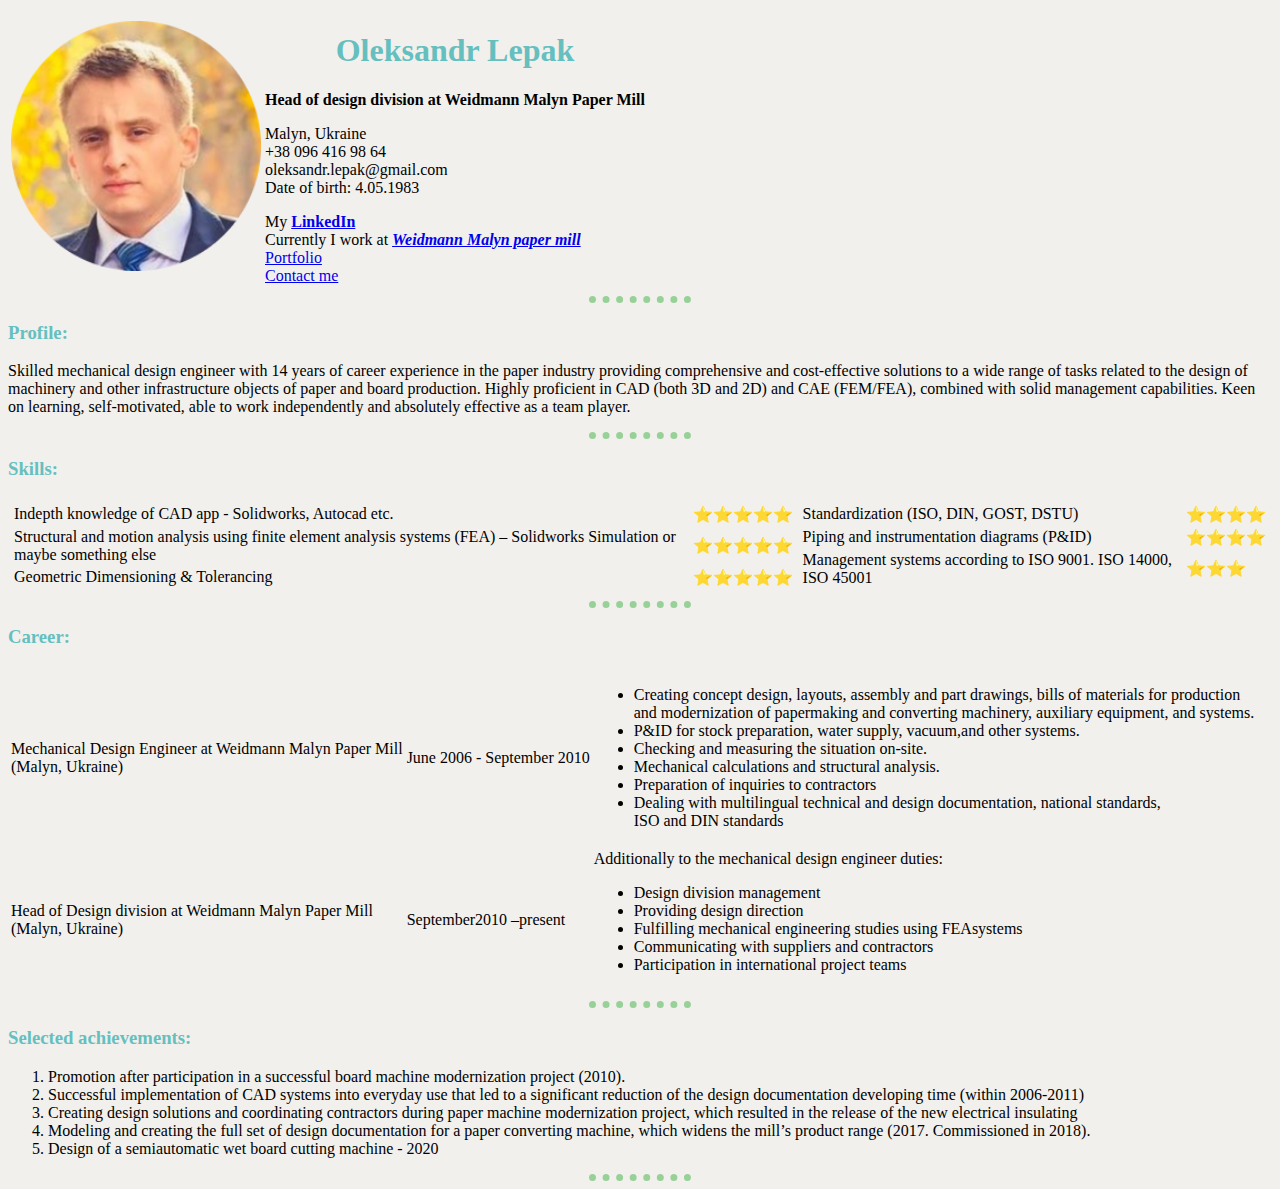
<file: index.html>
<!DOCTYPE html>
<html lang="en" dir="ltr">
	<head>
		<meta charset="utf-8" />
		<meta name="viewport" content="width=device-width, initial-scale=0.5" />
		<title>Oleksandr Lepak personal site</title>
		<link rel="stylesheet" href="css/styles.css" />
		<link rel="shortcut icon" type="image/vnd.microsoft.icon" href="img\favicon.ico" />
	</head>

	<body>
		<div class="container">
			<table cellspacing="2">
				<tr>
					<td>
						<img src="img/ol-modified.png" alt="Oleksandr Lepak " width="250" />
					</td>
					<td>
						<h1 style="text-align: center">Oleksandr Lepak</h1>
						<p>
							<strong>Head of design division at Weidmann Malyn Paper Mill</strong>
						</p>
						<!-- Contacts -->
						<p>
							Malyn, Ukraine
							<br />
							+38 096 416 98 64
							<br />
							oleksandr.lepak@gmail.com
							<br />
							Date of birth: 4.05.1983
							<br />
						</p>
						<!-- Links -->
						My
						<strong>
							<a target="_blank" href="https://www.linkedin.com/in/oleksandr-lepak-7308b5117/?trk=hp-identity-name"> LinkedIn </a>
						</strong>
						<br />
						Currently I work at
						<strong>
							<em><a target="_blank" href="http://www.weidmann-mpm.com/">Weidmann Malyn paper mill</a></em>
						</strong>
						<br />
						<a target="_blank" href="my_projects.html">Portfolio</a>
						<br />
						<a target="_blank" href="contact-me.html">Contact me</a>
					</td>
				</tr>
			</table>
			<hr />
			<!-- Profile -->
			<h3>Profile:</h3>
			<p>
				Skilled mechanical design engineer with 14 years of career experience in the paper industry providing comprehensive and cost-effective
				solutions to a wide range of tasks related to the design of machinery and other infrastructure objects of paper and board production. Highly
				proficient in CAD (both 3D and 2D) and CAE (FEM/FEA), combined with solid management capabilities. Keen on learning, self-motivated, able to
				work independently and absolutely effective as a team player.
			</p>
			<hr />
			<!-- Skills -->
			<h3>Skills:</h3>
			<table>
				<tr>
					<td>
						<table style="margin: 0px">
							<tr>
								<td>Indepth knowledge of CAD app - Solidworks, Autocad etc.</td>
								<td>⭐⭐⭐⭐⭐</td>
							</tr>
							<tr>
								<td>Structural and motion analysis using finite element analysis systems (FEA) – Solidworks Simulation or maybe something else</td>
								<td>⭐⭐⭐⭐⭐</td>
							</tr>
							<tr>
								<td>Geometric Dimensioning & Tolerancing</td>
								<td>⭐⭐⭐⭐⭐</td>
							</tr>
						</table>
					</td>
					<td>
						<table>
							<tr>
								<td>Standardization (ISO, DIN, GOST, DSTU)</td>
								<td>⭐⭐⭐⭐</td>
							</tr>
							<tr>
								<td>Piping and instrumentation diagrams (P&ID)</td>
								<td>⭐⭐⭐⭐</td>
							</tr>
							<tr>
								<td>Management systems according to ISO 9001. ISO 14000, ISO 45001</td>
								<td>⭐⭐⭐</td>
							</tr>
						</table>
					</td>
				</tr>
			</table>
			<hr />
			<!-- Career -->
			<h3>Career:</h3>
			<table>
				<tbody>
					<tr>
						<td>
							Mechanical Design Engineer at Weidmann Malyn Paper Mill
							<br />
							(Malyn, Ukraine)
						</td>
						<td>June 2006 - September 2010</td>
						<td>
							<ul>
								<li>
									Creating concept design, layouts, assembly and part drawings, bills of materials for production
									<br />
									and modernization of papermaking and converting machinery, auxiliary equipment, and systems.
								</li>
								<li>P&ID for stock preparation, water supply, vacuum,and other systems.</li>
								<li>Checking and measuring the situation on-site.</li>
								<li>Mechanical calculations and structural analysis.</li>
								<li>Preparation of inquiries to contractors</li>
								<li>
									Dealing with multilingual technical and design documentation, national standards,
									<br />
									ISO and DIN standards
								</li>
							</ul>
						</td>
					</tr>
					<tr>
						<td>
							Head of Design division at Weidmann Malyn Paper Mill
							<br />
							(Malyn, Ukraine)
						</td>
						<td>September2010 –present</td>
						<td>
							Additionally to the mechanical design engineer duties:
							<br />
							<ul>
								<li>Design division management</li>
								<li>Providing design direction</li>
								<li>Fulfilling mechanical engineering studies using FEAsystems</li>
								<li>Communicating with suppliers and contractors</li>
								<li>Participation in international project teams</li>
							</ul>
						</td>
					</tr>
				</tbody>
			</table>
			<hr />
			<!-- Selected achievements -->
			<h3>Selected achievements:</h3>
			<ol>
				<li>Promotion after participation in a successful board machine modernization project (2010).</li>
				<li>
					Successful implementation of CAD systems into everyday use that led to a significant reduction of the design documentation developing time
					(within 2006-2011)
				</li>
				<li>
					Creating design solutions and coordinating contractors during paper machine modernization project, which resulted in the release of the new
					electrical insulating
				</li>
				<li>
					Modeling and creating the full set of design documentation for a paper converting machine, which widens the mill’s product range (2017.
					Commissioned in 2018).
				</li>
				<li>Design of a semiautomatic wet board cutting machine - 2020</li>
			</ol>
			<hr />
		</div>
	</body>
</html>
</file>
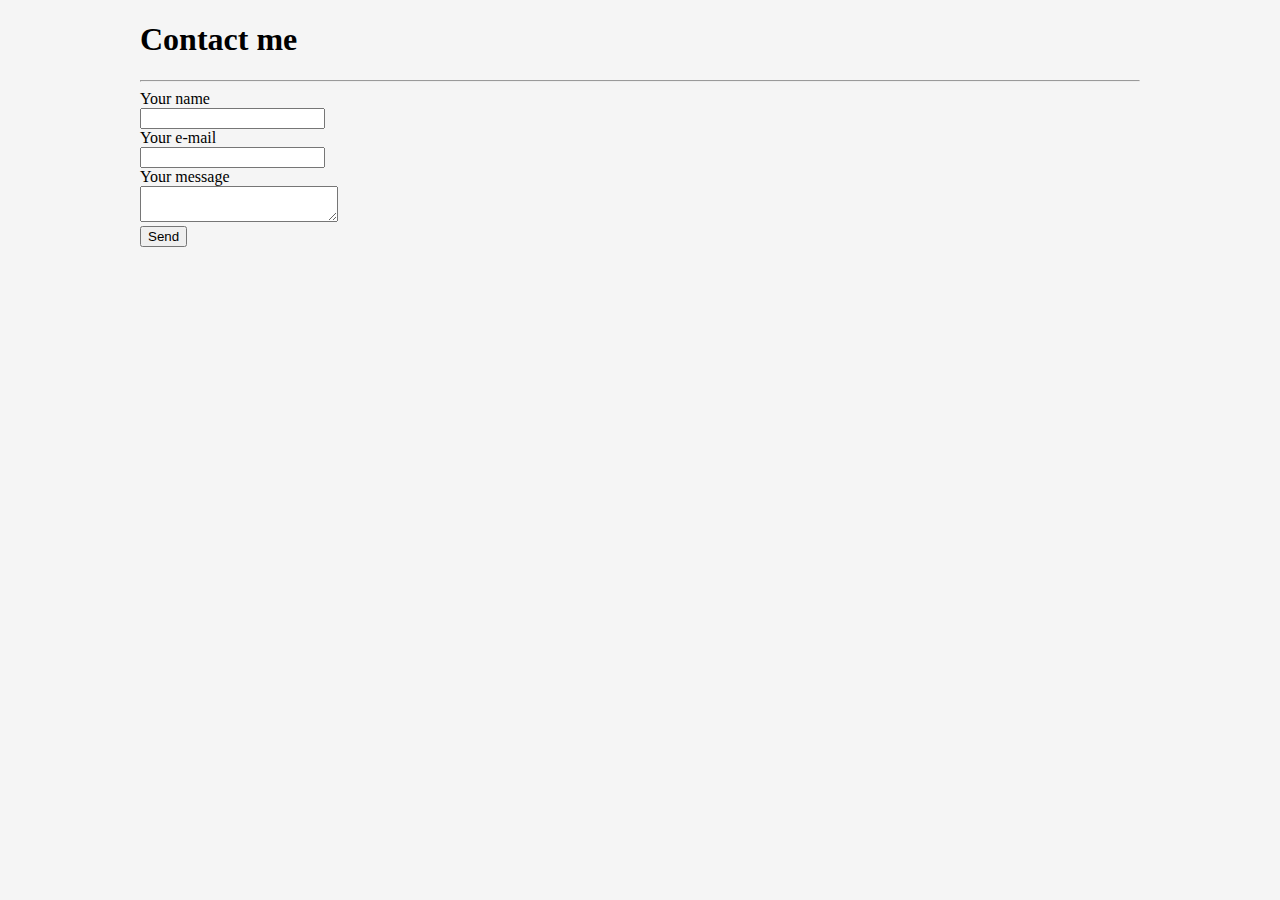
<file: contact-me.html>
<!DOCTYPE html>
<html lang="en">
	<head>
		<meta charset="UTF-8" />
		<meta http-equiv="X-UA-Compatible" content="IE=edge" />
		<meta name="viewport" content="width=device-width, initial-scale=1.0" />
		<title>Document</title>
	</head>
	<body style="max-width: 1000px; margin: 0 auto; background-color: whitesmoke">
		<h1>Contact me</h1>
		<hr />
		<form action="mailto:oleksandr.lepak@gmail.com" method="POST" enctype="text/plain">
			<div>
				<label for="name">Your name</label>
				<br />
				<input type="text" name="name" id="name" />
			</div>
			<div>
				<label for="email">Your e-mail</label>
				<br />
				<input type="email" name="email" id="email" />
			</div>
			<div>
				<label for="message">Your message</label>
				<br />
				<textarea name="message" cols="22" id="message"></textarea>
			</div>
			<button type="submit" name="message">Send</button>
		</form>
	</body>
</html>
</file>
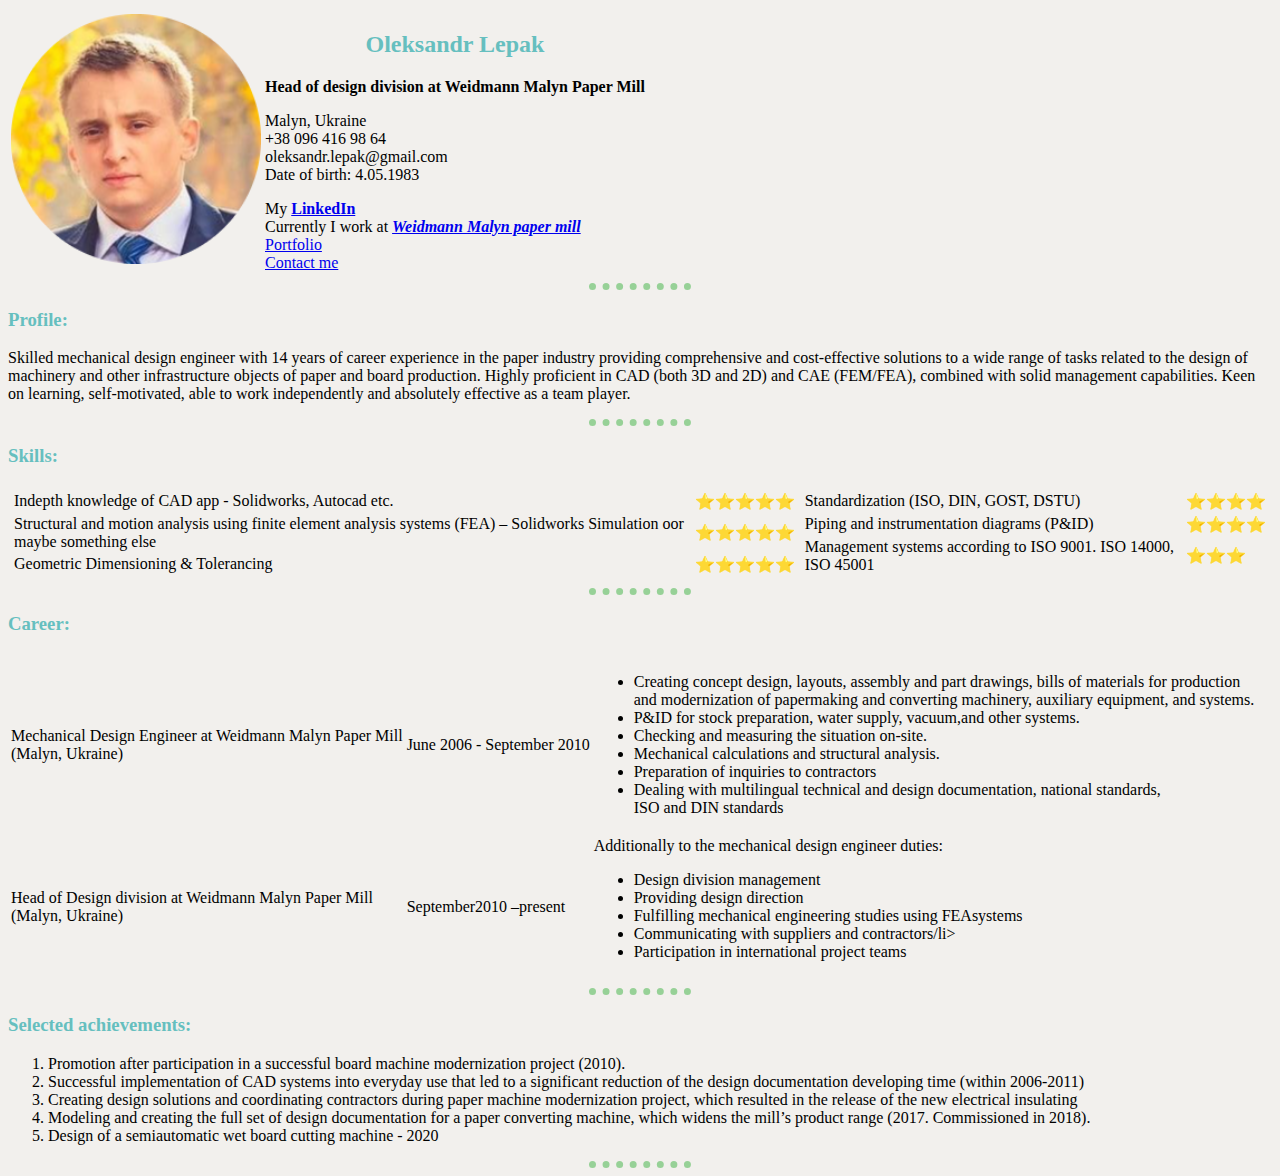
<file: index copy.html>
<!DOCTYPE html>
<html lang="en" dir="ltr">
	<head>
		<meta charset="utf-8" />
		<meta name="viewport" content="width=device-width, initial-scale=0.5" />
		<title>Oleksandr Lepak personal site</title>
		<link rel="stylesheet" href="css/styles.css" />
	</head>

	<body>
		<table cellspacing="2">
			<tr>
				<td>
					<img src="img/ol-modified.png" alt="Oleksandr Lepak " width="250" />
				</td>
				<td>
					<h2 style="text-align: center">Oleksandr Lepak</h2>
					<p>
						<strong>Head of design division at Weidmann Malyn Paper Mill</strong>
					</p>
					<!-- !Contacts -->
					<p>
						Malyn, Ukraine
						<br />
						+38 096 416 98 64
						<br />
						oleksandr.lepak@gmail.com
						<br />
						Date of birth: 4.05.1983
						<br />
					</p>
					<!-- !Links -->
					My
					<strong>
						<a target="blank" href="https://www.linkedin.com/in/oleksandr-lepak-7308b5117/?trk=hp-identity-name">
							LinkedIn
						</a>
					</strong>
					<br />
					Currently I work at
					<strong>
						<em><a target="blank" href="http://www.weidmann-mpm.com/">Weidmann Malyn paper mill</a></em>
					</strong>
					<br />
					<a target="blank" href="my_projects.html">Portfolio</a>
					<br />
					<a target="blank" href="contact-me.html">Contact me</a>
				</td>
			</tr>
		</table>
		<hr />
		<!-- !Profile -->
		<h3>Profile:</h3>
		<p>
			Skilled mechanical design engineer with 14 years of career experience in the paper industry providing
			comprehensive and cost-effective solutions to a wide range of tasks related to the design of machinery and other
			infrastructure objects of paper and board production. Highly proficient in CAD (both 3D and 2D) and CAE (FEM/FEA),
			combined with solid management capabilities. Keen on learning, self-motivated, able to work independently and
			absolutely effective as a team player.
		</p>
		<hr />
		<!-- !Skills -->
		<h3>Skills:</h3>
		<table>
			<tr>
				<td>
					<table style="margin: 0px">
						<tr>
							<td>Indepth knowledge of CAD app - Solidworks, Autocad etc.</td>
							<td>⭐⭐⭐⭐⭐</td>
						</tr>
						<tr>
							<td>
								Structural and motion analysis using finite element analysis systems (FEA) – Solidworks Simulation оor
								maybe something else
							</td>
							<td>⭐⭐⭐⭐⭐</td>
						</tr>
						<tr>
							<td>Geometric Dimensioning & Tolerancing</td>
							<td>⭐⭐⭐⭐⭐</td>
						</tr>
					</table>
				</td>
				<td>
					<table>
						<tr>
							<td>Standardization (ISO, DIN, GOST, DSTU)</td>
							<td>⭐⭐⭐⭐</td>
						</tr>
						<tr>
							<td>Piping and instrumentation diagrams (P&ID)</td>
							<td>⭐⭐⭐⭐</td>
						</tr>
						<tr>
							<td>Management systems according to ISO 9001. ISO 14000, ISO 45001</td>
							<td>⭐⭐⭐</td>
						</tr>
					</table>
				</td>
			</tr>
		</table>
		<hr />
		<!-- !Career -->
		<h3>Career:</h3>
		<table>
			<tbody>
				<tr>
					<td>
						Mechanical Design Engineer at Weidmann Malyn Paper Mill
						<br />
						(Malyn, Ukraine)
					</td>
					<td>June 2006 - September 2010</td>
					<td>
						<ul>
							<li>
								Creating concept design, layouts, assembly and part drawings, bills of materials for production
								<br />
								and modernization of papermaking and converting machinery, auxiliary equipment, and systems.
							</li>
							<li>P&ID for stock preparation, water supply, vacuum,and other systems.</li>
							<li>Checking and measuring the situation on-site.</li>
							<li>Mechanical calculations and structural analysis.</li>
							<li>Preparation of inquiries to contractors</li>
							<li>
								Dealing with multilingual technical and design documentation, national standards,
								<br />
								ISO and DIN standards
							</li>
						</ul>
					</td>
				</tr>
				<tr>
					<td>
						Head of Design division at Weidmann Malyn Paper Mill
						<br />
						(Malyn, Ukraine)
					</td>
					<td>September2010 –present</td>
					<td>
						Additionally to the mechanical design engineer duties:
						<br />
						<ul>
							<li>Design division management</li>
							<li>Providing design direction</li>
							<li>Fulfilling mechanical engineering studies using FEAsystems</li>
							<li>Communicating with suppliers and contractors/li></li>
							<li>Participation in international project teams</li>
						</ul>
					</td>
				</tr>
			</tbody>
		</table>
		<hr />
		<!-- !Selected achievements -->
		<h3>Selected achievements:</h3>
		<ol>
			<li>Promotion after participation in a successful board machine modernization project (2010).</li>
			<li>
				Successful implementation of CAD systems into everyday use that led to a significant reduction of the design
				documentation developing time (within 2006-2011)
			</li>
			<li>
				Creating design solutions and coordinating contractors during paper machine modernization project, which
				resulted in the release of the new electrical insulating
			</li>
			<li>
				Modeling and creating the full set of design documentation for a paper converting machine, which widens the
				mill’s product range (2017. Commissioned in 2018).
			</li>
			<li>Design of a semiautomatic wet board cutting machine - 2020</li>
		</ol>
		<hr />
	</body>
</html>
</file>
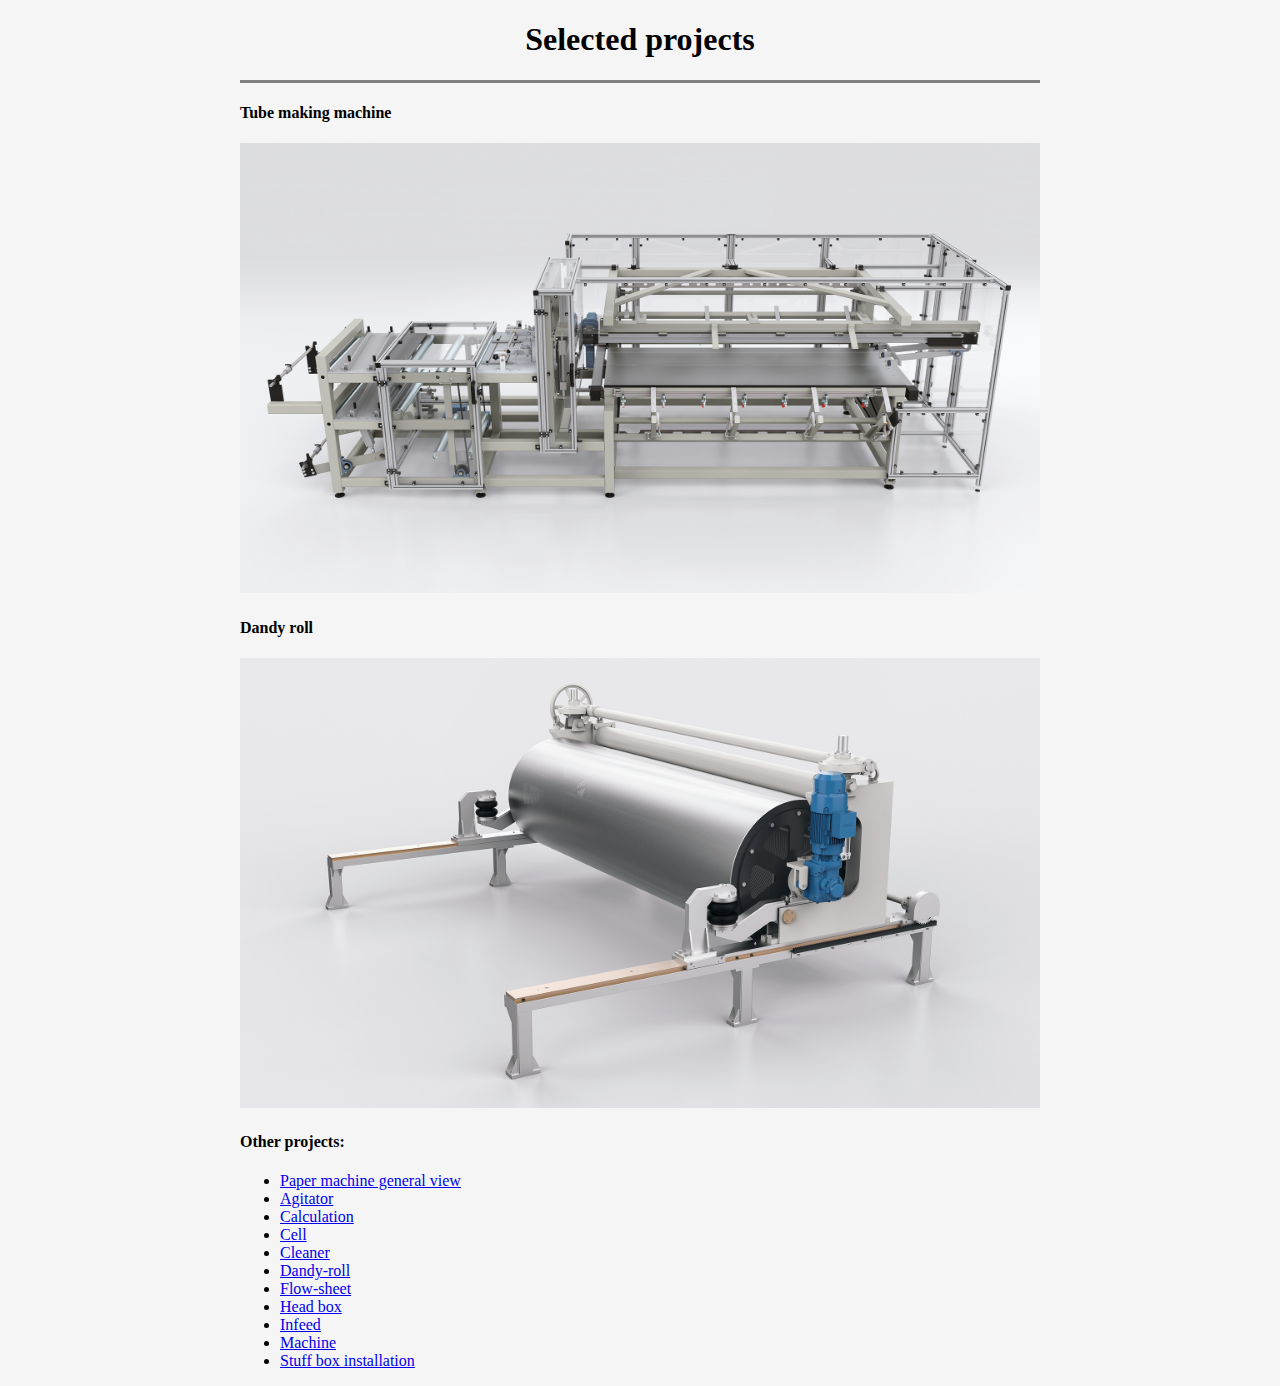
<file: my_projects.html>
<!DOCTYPE html>
<html lang="en">
	<head>
		<meta charset="UTF-8" />
		<meta http-equiv="X-UA-Compatible" content="IE=edge" />
		<meta name="viewport" content="width=device-width, initial-scale=1.0" />
		<title>Selected projects</title>
	</head>
	<body style="max-width: 800px; margin: 0 auto; background-color: whitesmoke">
		<!--!Selected  -->
		<h1 style="text-align: center">Selected projects</h1>
		<hr size="3" noshade />
		<h4>Tube making machine</h4>
		<img src="img/machine.png" alt="machine" width="800" />
		<h4>Dandy roll</h4>
		<img src="img/roll.png" alt="roll" width="800" />
		<!-- !Other -->
		<h4>Other projects:</h4>
		<ul>
			<li><a target="_blank" href="pdf/PM.pdf">Paper machine general view</a></li>
			<li><a target="_blank" href="pdf/Agitator.pdf">Agitator</a></li>
			<li><a target="_blank" href="pdf/Calculation.pdf">Calculation</a></li>
			<li><a target="_blank" href="pdf/cell.pdf">Cell</a></li>
			<li><a target="_blank" href="pdf/cleaner.pdf">Cleaner</a></li>
			<li><a target="_blank" href="pdf/Dandy.pdf">Dandy-roll</a></li>
			<li><a target="_blank" href="pdf/Flow.pdf">Flow-sheet</a></li>
			<li><a target="_blank" href="pdf/Head_box.pdf">Head box</a></li>
			<li><a target="_blank" href="pdf/Infeed.PDF">Infeed</a></li>
			<li><a target="_blank" href="pdf/machine.PDF">Machine</a></li>
			<li><a target="_blank" href="pdf/Stuff_box.pdf">Stuff box installation</a></li>
		</ul>
	</body>
</html>
</file>
<file: css/styles.css>
body {
	background-color: #f2f0ed;
}
hr {
	border-style: dotted none none;
	border-width: 7px;
	border-color: rgb(151, 209, 151);
	width: 8%;
}
h1,
h2,
h3,
h4 {
	color: #66bfbf;
}
</file>
